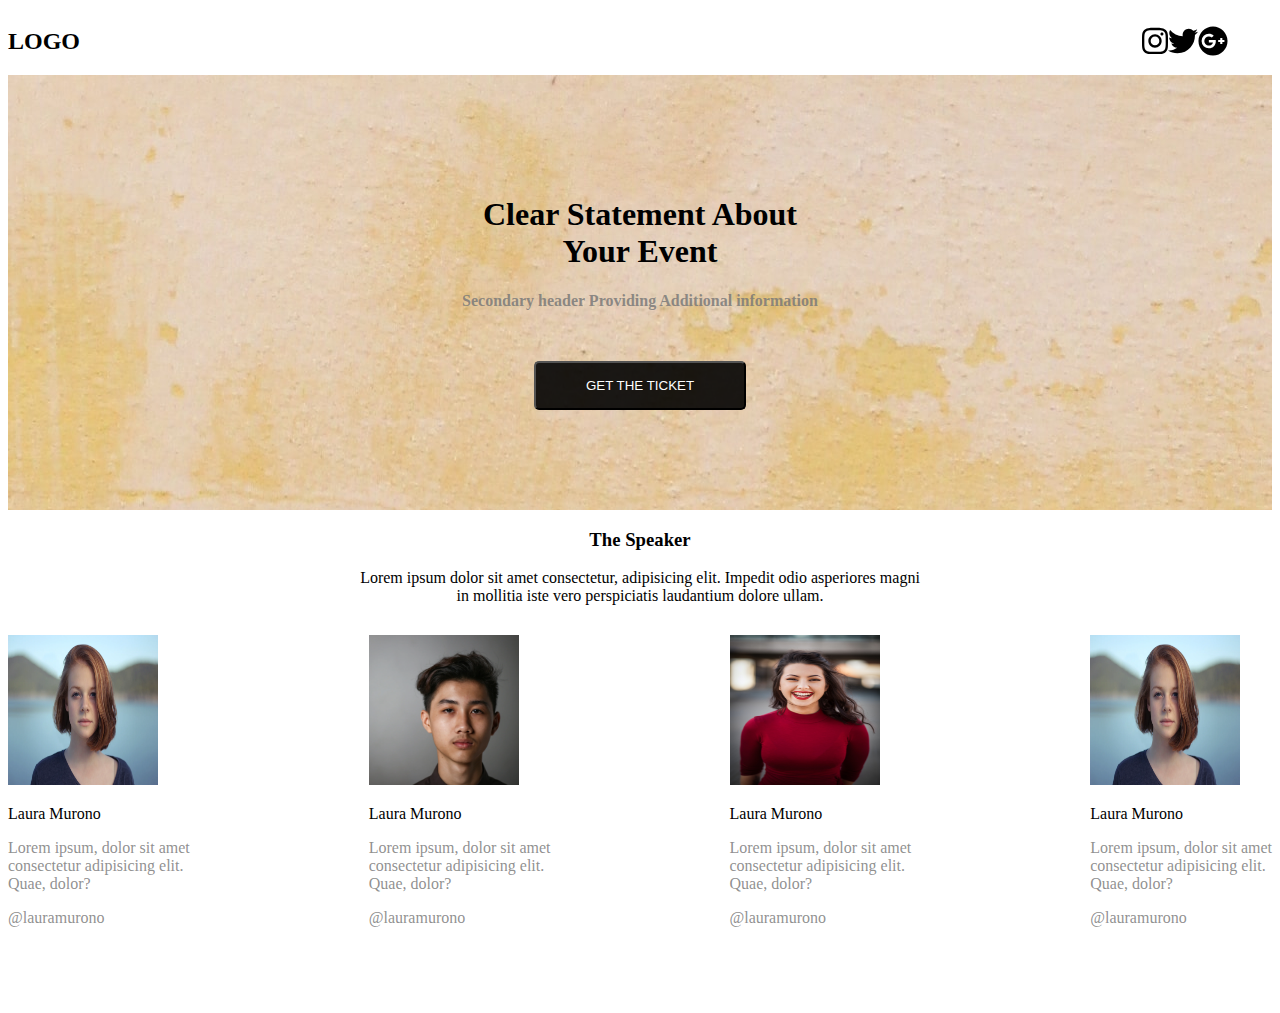
<file: index.html>
<!DOCTYPE html>
<html lang="en">
<head>
    <meta charset="UTF-8">
    <meta http-equiv="X-UA-Compatible" content="IE=edge">
    <meta name="viewport" content="width=device-width, initial-scale=1.0">
    <title>Document</title>
    <link rel="stylesheet" href="style.css">
</head>
<body class="body">

    <nav class="nav-bar">
        <h2>LOGO</h2>

        <div class="image-div">
          <img class="icon" src="/imagrs/instagram.svg" alt="">
          <img src="/imagrs/twitter.svg" alt="">
          <img src="/imagrs/google-plus.svg" alt="">
        </div>
       
    </nav>
  <div class="div1">
    <h1>Clear Statement About <br> Your Event</h1>
    <h4 class="sub-text">Secondary header Providing Additional information</h4>
    <button class="button">GET THE TICKET</button>
  </div>
  <div class="div2">
    <h3> The Speaker</h3>
    Lorem ipsum dolor sit amet consectetur, adipisicing elit. 
    Impedit odio asperiores magni <br>
    in mollitia iste vero perspiciatis laudantium dolore ullam.
  </div>
  <div class="div3">
    <div class="div4">
        <img class="img1" src="imagrs/photo-1438761681033-6461ffad8d80.webp" alt="gray">
        <p>Laura Murono</p>
        <span class="sub-text">Lorem ipsum, dolor sit amet <br>
             consectetur adipisicing elit. <br>
              Quae, dolor?
            </span>
            <p class="sub-text">@lauramurono</p>
    </div>

    <div class="div4">
        <img class="img1" src="imagrs/photo-1542909168-82c3e7fdca5c.webp" alt="gray">
        <p>Laura Murono</p>
        <span class="sub-text">Lorem ipsum, dolor sit amet <br>
             consectetur adipisicing elit. <br>
              Quae, dolor?
            </span>
            <p class="sub-text">@lauramurono</p>
    </div>

    
    <div class="div4">
        <img class="img1" src="imagrs/michael-dam-mEZ3PoFGs_k-unsplash.jpg" alt="gray">
        <p>Laura Murono</p>
        <span class="sub-text">Lorem ipsum, dolor sit amet <br>
             consectetur adipisicing elit. <br>
              Quae, dolor?
            </span>
            <p class="sub-text">@lauramurono</p>
    </div>


    <div class="div4">
        <img class="img1" src="imagrs/photo-1438761681033-6461ffad8d80.webp" alt="gray">
        <p>Laura Murono</p>
        <span class="sub-text">Lorem ipsum, dolor sit amet <br>
             consectetur adipisicing elit. <br>
              Quae, dolor?
            </span>
            <p class="sub-text">@lauramurono</p>
    </div>

  </div>
</body>
</html>
</file>
<file: style.css>
.sub-text{
    color: rgba(119, 119, 119, 0.825);
}
.div1{
    background-color: rgba(173, 163, 163, 0.286);
    text-align: center;
    padding: 100px;
    background-image: url(/imagrs/mona-eendra-vC8wj_Kphak-unsplash.jpg);
   
}
.div2{
    text-align: center;
}
.button{
    padding-top: 15px;
    padding-bottom: 15px;
    padding-left: 50px;
    padding-right: 50px;
background-color: rgba(0, 0, 0, 0.889);
color: white;
border-radius: 5px;
margin-top: 30px;

}
.img1{
    margin-top: 30px;
    width: 150px;
    height: 150px;
}
.div3{
   display: flex;
 justify-content: space-between;
 margin-bottom: 70px;
}
.nav-bar{
    display: flex;
justify-content: space-between;
align-items: center;
}
.image-div{
display: flex;
justify-content: space-between;
    width: 30px;
    height: 30px;
    margin-right: 100px;
}
</file>
